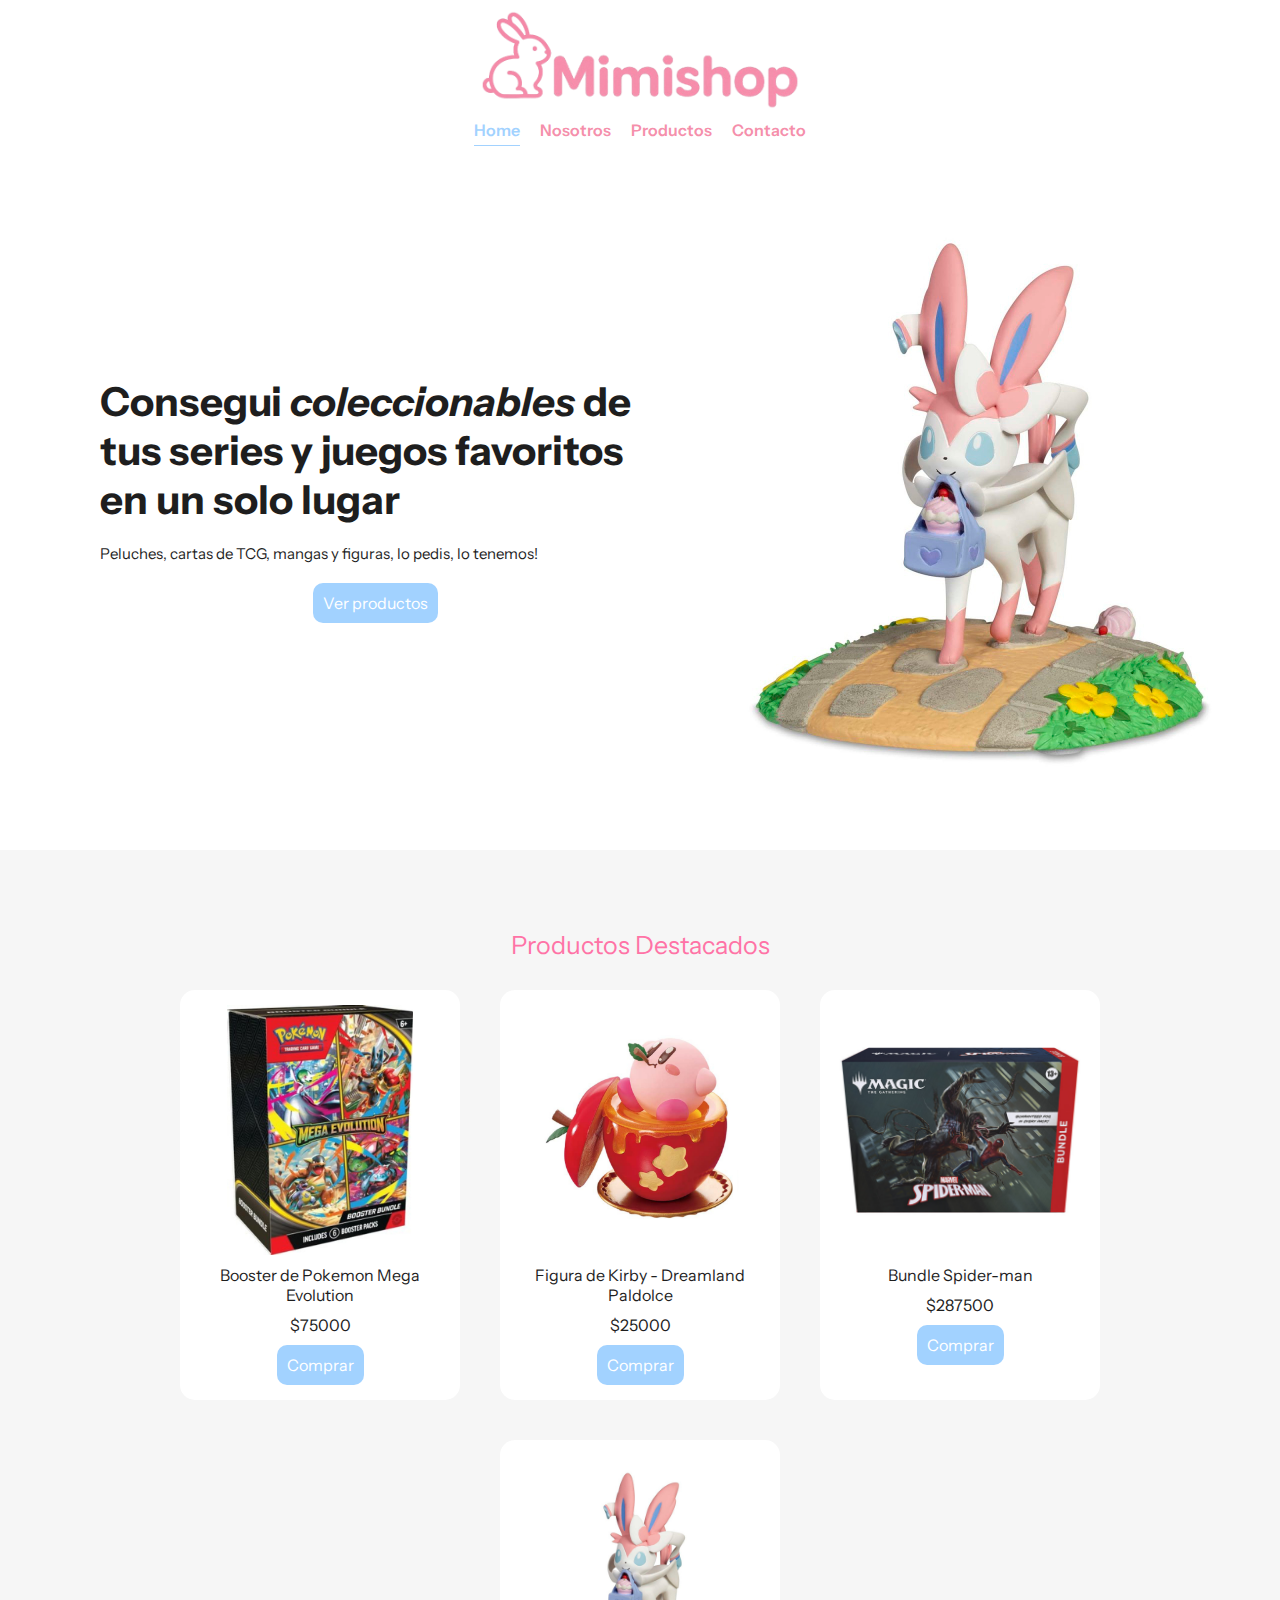
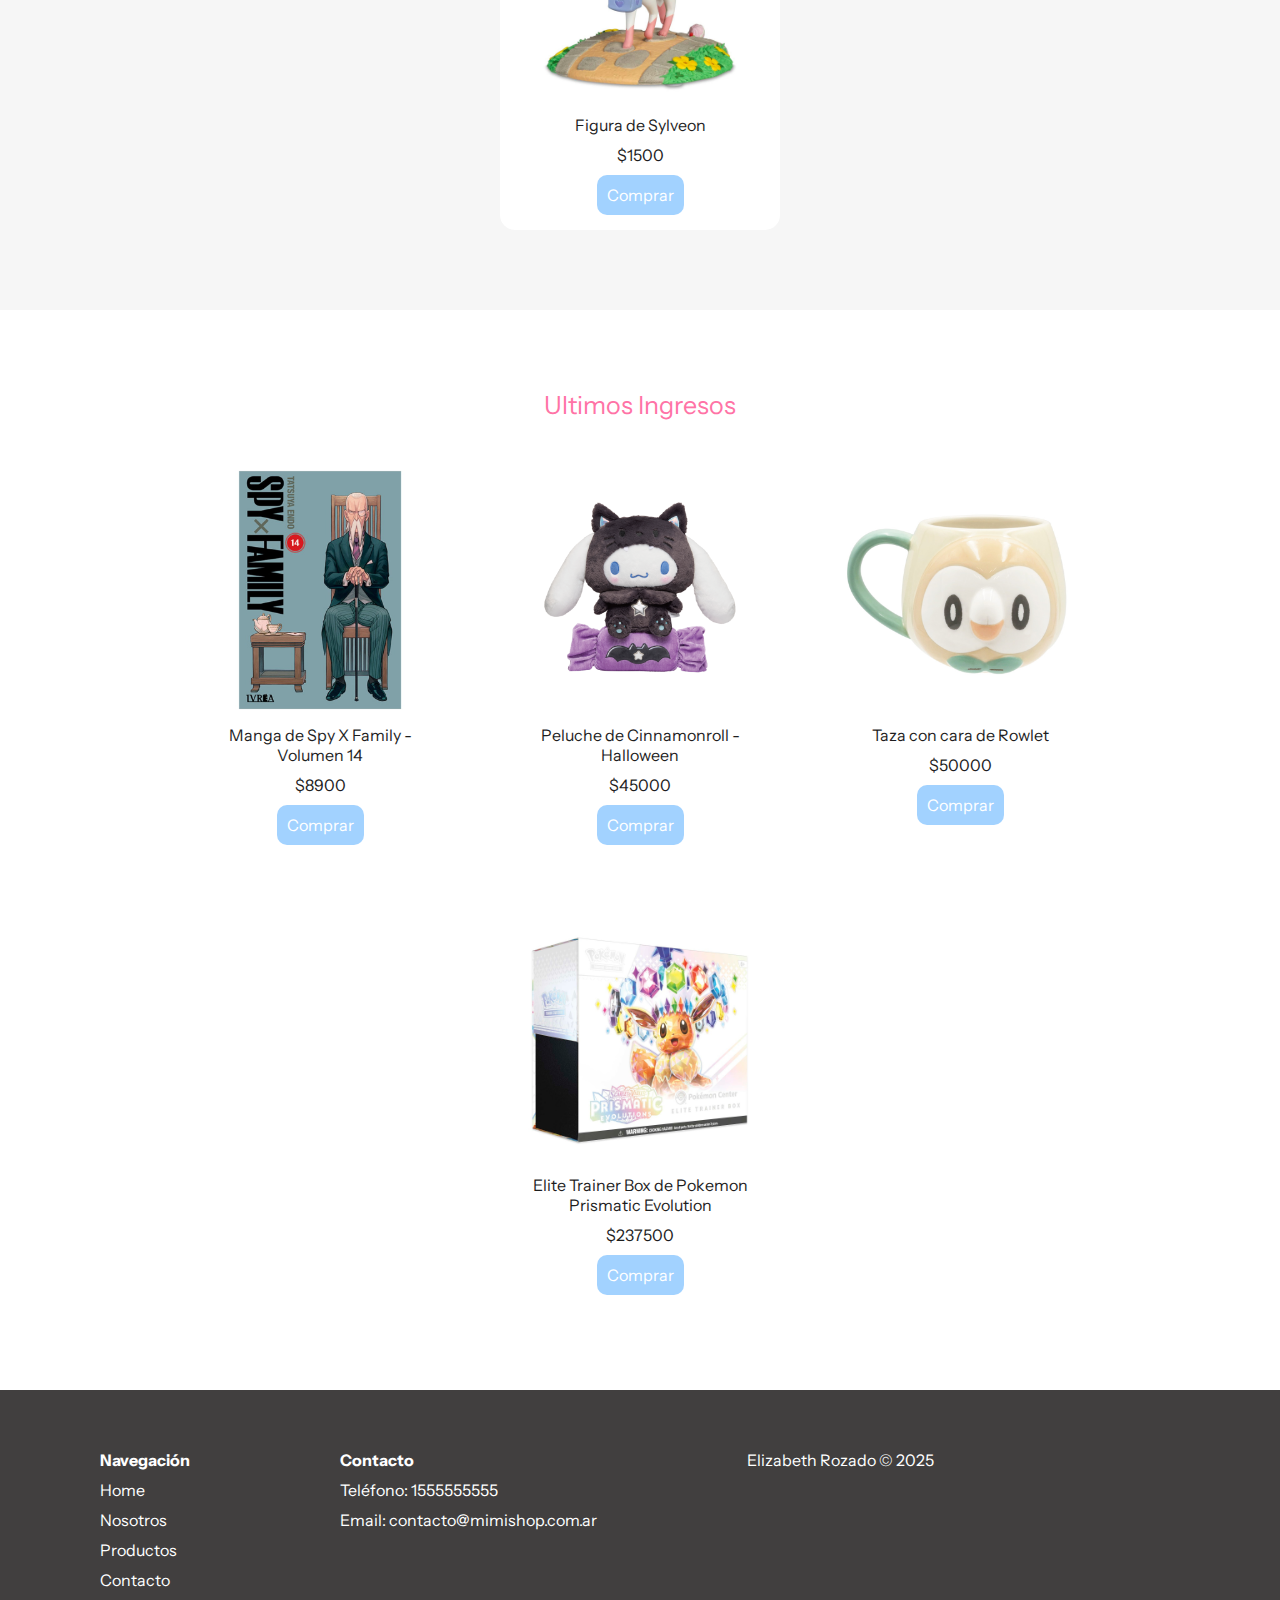
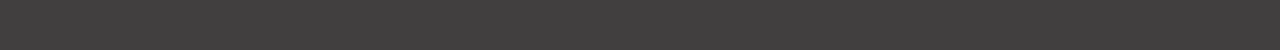
<file: index.html>
<!DOCTYPE html>
<html lang="en">
<head>
    <meta charset="UTF-8">
    <meta name="viewport" content="width=device-width, initial-scale=1.0">
    <title>Mimishop</title>

    <link rel="preconnect" href="https://fonts.googleapis.com">
    <link rel="preconnect" href="https://fonts.gstatic.com" crossorigin>
    <link href="https://fonts.googleapis.com/css2?family=Comfortaa:wght@300..700&family=Instrument+Sans:ital,wght@0,400..700;1,400..700&display=swap" rel="stylesheet">
    <link rel="stylesheet" href="css/style.css">
</head>
<body>
    <header class="header-sitio">    
        <img class="logo" src="img/Logo_Mimishop.png" alt="Logo de Mimishop">
        <nav class="nav-sitio">
            <ul>
                <li><a class="active" href="index.html">Home</a></li>
                <li><a href="nosotros.html">Nosotros</a></li>
                <li><a href="productos.html">Productos</a></li>
                <li><a href="contacto.html">Contacto</a></li>
            </ul>
        </nav>
    </header>

    <main class="index-main">
        <div class="texto-principal">
            <h1>Consegui <em>coleccionables</em> de tus series y juegos favoritos en un solo lugar</h1>
            <p>Peluches, cartas de TCG, mangas y figuras, lo pedis, lo tenemos!</p>
            <a class="boton" href="productos.html">Ver productos</a>
        </div>

        <img src="img/productos/Pokemon_Figura_Sylveon.jpg" alt="Figura de Sylveon">
    </main>

    <section class="section-cont section-grey">
        <h2>Productos Destacados</h2>
        <div>
            <div class="producto-card">
                <img src="img/productos/Pokemon_Booster_Mega-Evolution.jpg" alt="Booster de Pokemon Mega Evolution">
                <p>Booster de Pokemon Mega Evolution</p>
                <p>$75000</p>
                <a class="boton" href="#">Comprar</a>
            </div>

            <div class="producto-card">
                <img src="img/productos/Kirby_Figura_Kirby-dream-land-paldolce.jpg" alt="Figura de Kirby">
                <p>Figura de Kirby - Dreamland Paldolce</p>
                <p>$25000</p>
                <a class="boton" href="#">Comprar</a>
            </div>

            <div class="producto-card">
                <img src="img/productos/Magic_Bundle_Spider-man.png" alt="Bundle de cartas de Magic The Gatheric, tematicas de Spider-man">
                <p>Bundle Spider-man</p>
                <p>$287500</p>
                <a class="boton" href="#">Comprar</a>
            </div>
            
            <div class="producto-card">
                <img src="img/productos/Pokemon_Figura_Sylveon.jpg" alt="Figura de Sylveon">
                <p>Figura de Sylveon</p>
                <p>$1500</p>
                <a class="boton" href="#">Comprar</a>
            </div>
        </div>
    </section>

    <section class="section-cont">
        <h2>Ultimos Ingresos</h2>
        <div>
            <div class="producto-card">
                <img src="img/productos/SpyXFamily_Manga_14.jpg" alt="Manga de Spy X Family - Volumen 14">
                <p>Manga de Spy X Family - Volumen 14</p>
                <p>$8900</p>
                <a class="boton" href="#">Comprar</a>
            </div>

            <div class="producto-card">
                <img src="img/productos/Sanrio_Peluche_Cinnamonroll-Halloween.jpg" alt="Peluche de Cinnamonroll - Halloween">
                <p>Peluche de Cinnamonroll - Halloween</p>
                <p>$45000</p>
                <a class="boton" href="#">Comprar</a>
            </div>

            <div class="producto-card">
                <img src="img/productos/Pokemon_Varios_Taza-Rowlet.jpg" alt="Taza de Rowlet">
                <p>Taza con cara de Rowlet</p>
                <p>$50000</p>
                <a class="boton" href="#">Comprar</a>
            </div>
            
            <div class="producto-card">
                <img src="img/productos/Pokemon_ETB_Prismatic_Evolution.jpg" alt="ETB de Pokemon Prismatic Evolution">
                <p>Elite Trainer Box de Pokemon Prismatic Evolution</p>
                <p>$237500</p>
                <a class="boton" href="#">Comprar</a>
            </div>
        </div>
    </section>

    <footer>
        <div class="footer-links footer-flex">
            <p><strong>Navegación</strong></p>
            <a href="index.html">Home</a>
            <a href="nosotros.html">Nosotros</a>
            <a href="productos.html">Productos</a>
            <a href="contacto.html">Contacto</a>
        </div>

        <div class="footer-flex">
            <p><strong>Contacto</strong></p>
            <p>Teléfono: 1555555555</p>
            <p>Email: contacto@mimishop.com.ar</p>
        </div>

        <div>
            <p>Elizabeth Rozado &copy; 2025</p>
        </div>
    </footer>
</body>
</html>
</file>
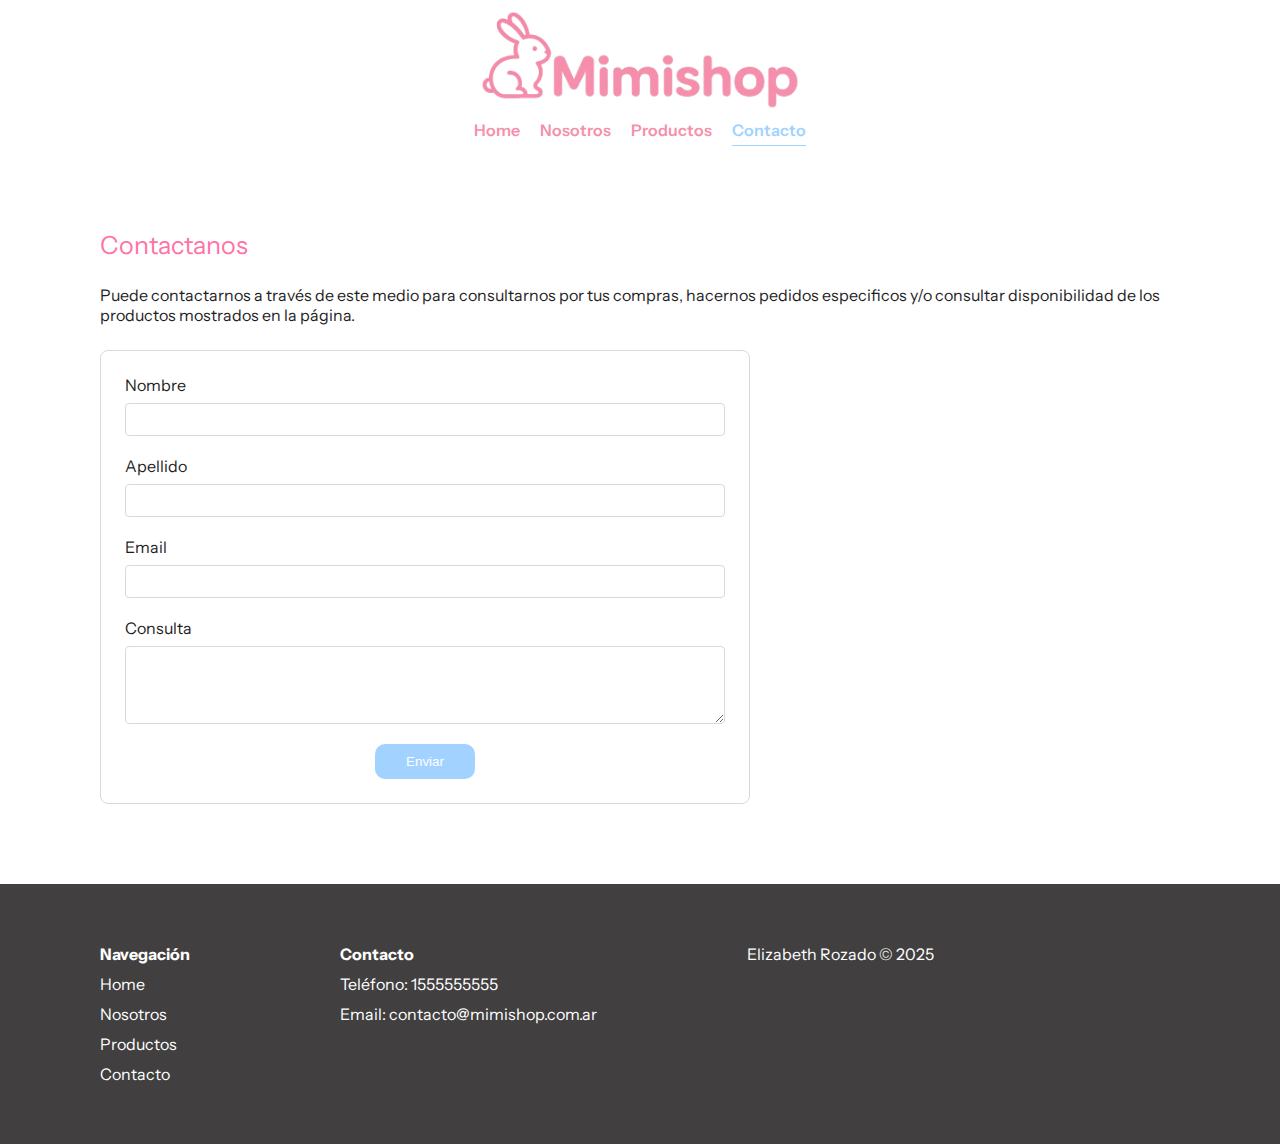
<file: contacto.html>
<!DOCTYPE html>
<html lang="en">
<head>
    <meta charset="UTF-8">
    <meta name="viewport" content="width=device-width, initial-scale=1.0">
    <title>Mimishop</title>

    <link rel="preconnect" href="https://fonts.googleapis.com">
    <link rel="preconnect" href="https://fonts.gstatic.com" crossorigin>
    <link href="https://fonts.googleapis.com/css2?family=Comfortaa:wght@300..700&family=Instrument+Sans:ital,wght@0,400..700;1,400..700&display=swap" rel="stylesheet">
    <link rel="stylesheet" href="css/style.css">
</head>
<body>
    <header class="header-sitio">    
        <img class="logo" src="img/Logo_Mimishop.png" alt="Logo de Mimishop">
        <nav class="nav-sitio">
            <ul>
                <li><a  href="index.html">Home</a></li>
                <li><a href="nosotros.html">Nosotros</a></li>
                <li><a href="productos.html">Productos</a></li>
                <li><a class="active" href="contacto.html">Contacto</a></li>
            </ul>
        </nav>
    </header>

    <main class="main-texto">
        <div>
            <h2>Contactanos</h2>
            <p>Puede contactarnos a través de este medio para consultarnos por tus compras, hacernos pedidos especificos y/o consultar disponibilidad de los productos mostrados en la página.</p>
            <form class="form-contacto" action="#" method="post">
                <div class="form-100">
                    <label for="nombre">Nombre</label>
                    <input type="text" id="nombre" name="nombre" required>
                </div>

                <div class="form-100">
                    <label for="apellido">Apellido</label>
                    <input type="text" id="apellido" name="apellido" required>
                </div>

                <div class="form-100">
                    <label for="email">Email</label>
                    <input type="email" id="email" name="email" required>
                </div>

                <div class="form-100">
                    <label for="consulta">Consulta</label>
                    <textarea id="consulta" name="consulta" rows="4" required></textarea>
                </div>

                <button type="submit" class="boton-enviar">Enviar</button>
            </form>
        </div>
    </main>

    
    <footer>
        <div class="footer-links footer-flex">
            <p><strong>Navegación</strong></p>
            <a href="index.html">Home</a>
            <a href="nosotros.html">Nosotros</a>
            <a href="productos.html">Productos</a>
            <a href="contacto.html">Contacto</a>
        </div>

        <div class="footer-flex">
            <p><strong>Contacto</strong></p>
            <p>Teléfono: 1555555555</p>
            <p>Email: contacto@mimishop.com.ar</p>
        </div>

        <div>
            <p>Elizabeth Rozado &copy; 2025</p>
        </div>
    </footer>
</body>
</html>
</file>
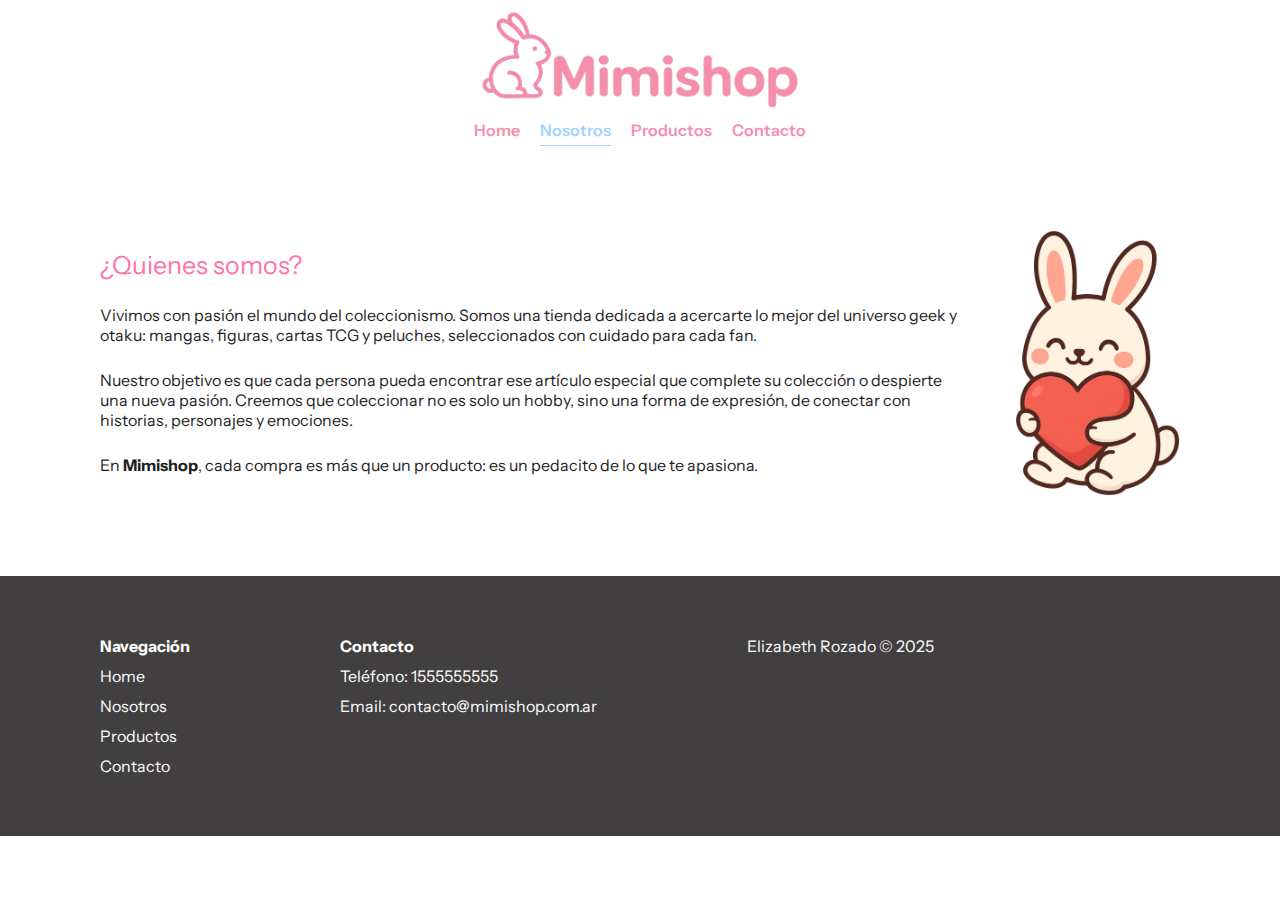
<file: nosotros.html>
<!DOCTYPE html>
<html lang="en">
<head>
    <meta charset="UTF-8">
    <meta name="viewport" content="width=device-width, initial-scale=1.0">
    <title>Mimishop</title>

    <link rel="preconnect" href="https://fonts.googleapis.com">
    <link rel="preconnect" href="https://fonts.gstatic.com" crossorigin>
    <link href="https://fonts.googleapis.com/css2?family=Comfortaa:wght@300..700&family=Instrument+Sans:ital,wght@0,400..700;1,400..700&display=swap" rel="stylesheet">
    <link rel="stylesheet" href="css/style.css">
</head>
<body>
    <header class="header-sitio">    
        <img class="logo" src="img/Logo_Mimishop.png" alt="Logo de Mimishop">
        <nav class="nav-sitio">
            <ul>
                <li><a  href="index.html">Home</a></li>
                <li><a class="active" href="nosotros.html">Nosotros</a></li>
                <li><a href="productos.html">Productos</a></li>
                <li><a href="contacto.html">Contacto</a></li>
            </ul>
        </nav>
    </header>

    <main class="main-texto">
        <div>
            <h2>¿Quienes somos?</h2>
            <p>Vivimos con pasión el mundo del coleccionismo. Somos una tienda dedicada a acercarte lo mejor del universo geek y otaku: mangas, figuras, cartas TCG y peluches, seleccionados con cuidado para cada fan.</p>
            <p>Nuestro objetivo es que cada persona pueda encontrar ese artículo especial que complete su colección o despierte una nueva pasión. Creemos que coleccionar no es solo un hobby, sino una forma de expresión, de conectar con historias, personajes y emociones.</p>
            <p>En <strong>Mimishop</strong>, cada compra es más que un producto: es un pedacito de lo que te apasiona.</p>
        </div>
        <img src="img/mimishop_love.png" alt="Imagen de nosotros">
    </main>

        <footer>
        <div class="footer-links footer-flex">
            <p><strong>Navegación</strong></p>
            <a href="index.html">Home</a>
            <a href="nosotros.html">Nosotros</a>
            <a href="productos.html">Productos</a>
            <a href="contacto.html">Contacto</a>
        </div>

        <div class="footer-flex">
            <p><strong>Contacto</strong></p>
            <p>Teléfono: 1555555555</p>
            <p>Email: contacto@mimishop.com.ar</p>
        </div>

        <div>
            <p>Elizabeth Rozado &copy; 2025</p>
        </div>
    </footer>
</body>
</html>
</file>
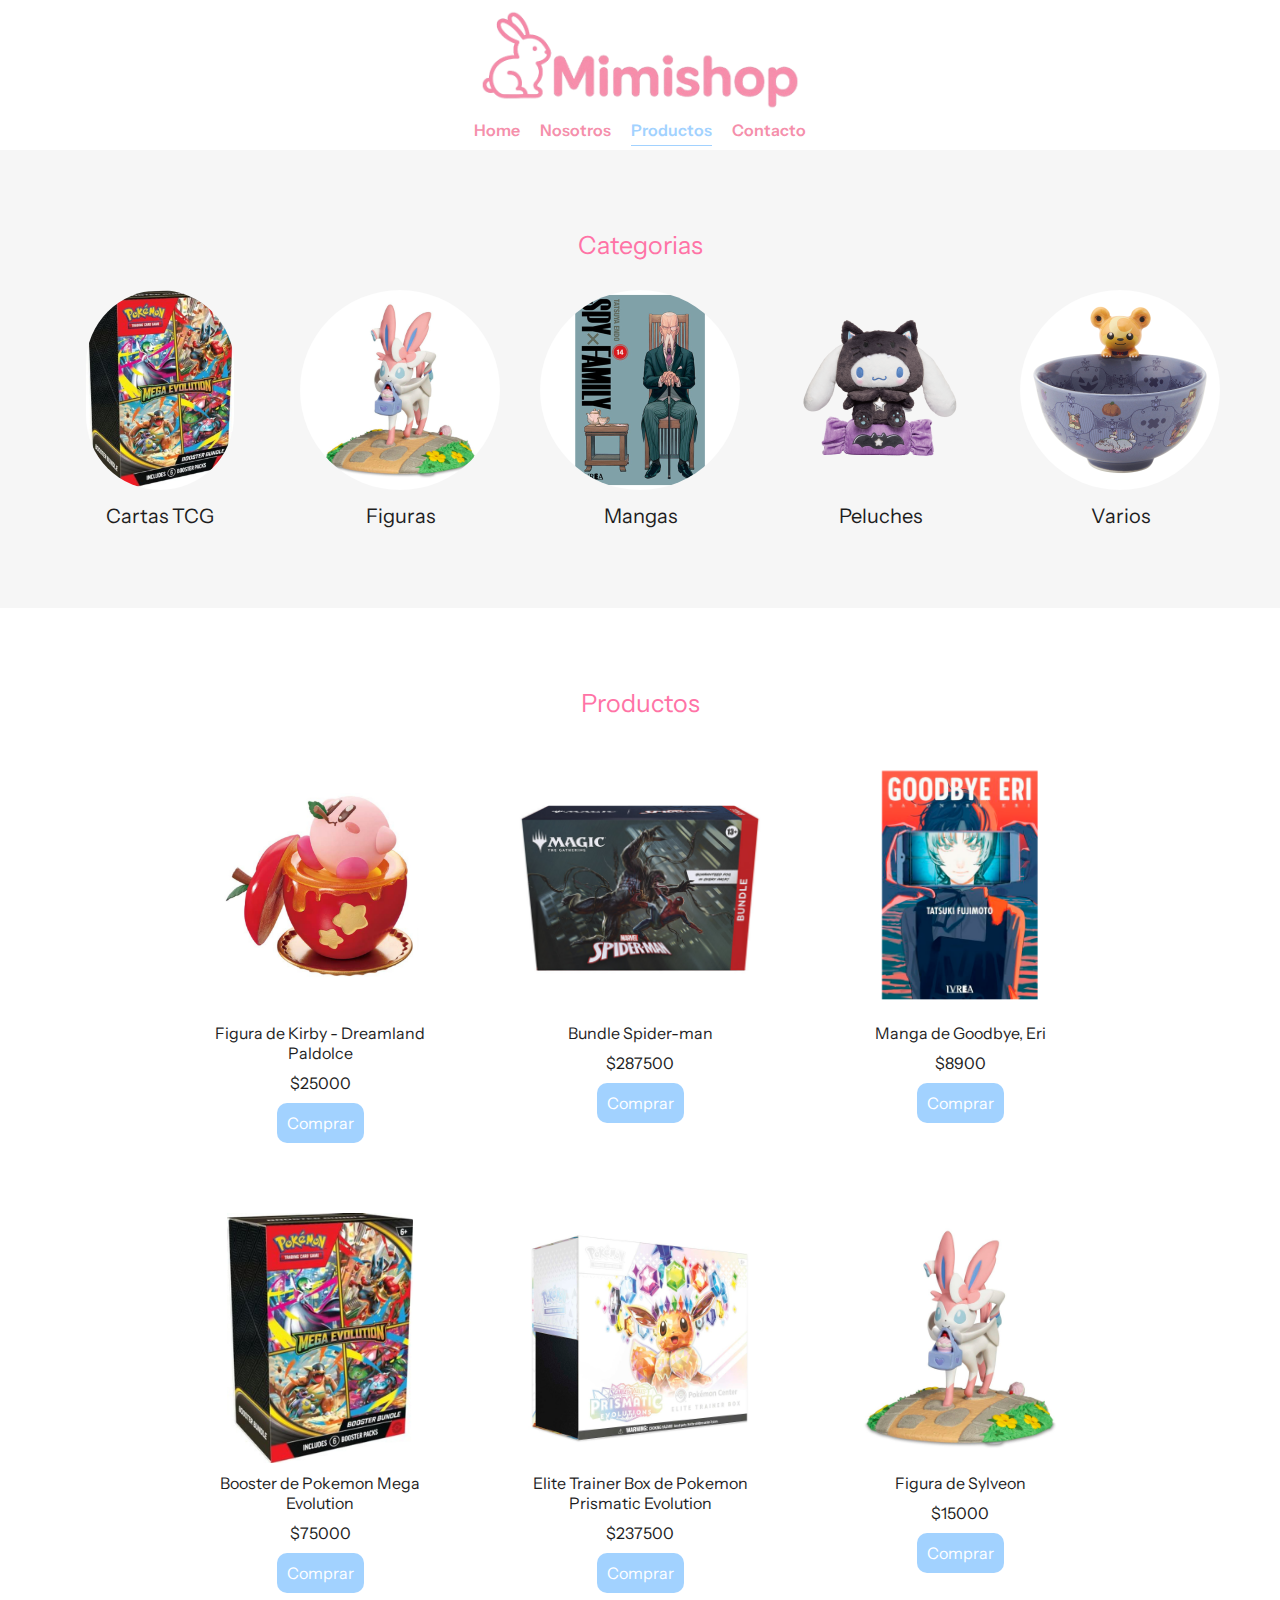
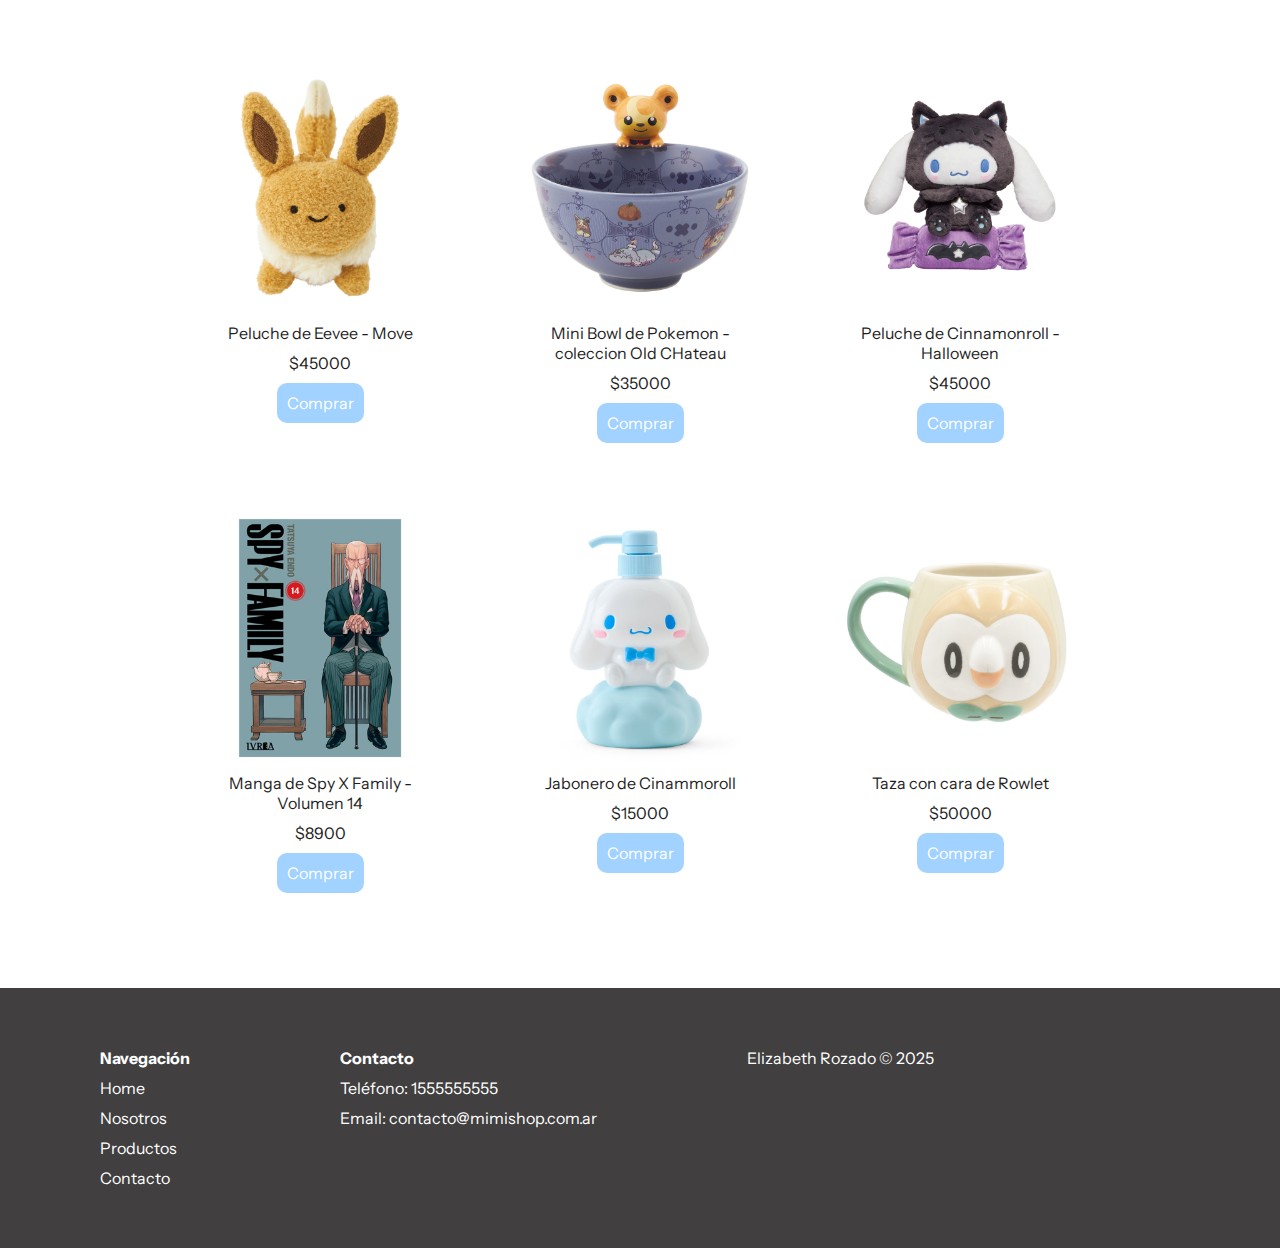
<file: productos.html>
<!DOCTYPE html>
<html lang="en">
<head>
    <meta charset="UTF-8">
    <meta name="viewport" content="width=device-width, initial-scale=1.0">
    <title>Mimishop</title>

    <link rel="preconnect" href="https://fonts.googleapis.com">
    <link rel="preconnect" href="https://fonts.gstatic.com" crossorigin>
    <link href="https://fonts.googleapis.com/css2?family=Comfortaa:wght@300..700&family=Instrument+Sans:ital,wght@0,400..700;1,400..700&display=swap" rel="stylesheet">
    <link rel="stylesheet" href="css/style.css">
</head>
<body>
    <header class="header-sitio">    
        <img class="logo" src="img/Logo_Mimishop.png" alt="Logo de Mimishop">
        <nav class="nav-sitio">
            <ul>
                <li><a  href="index.html">Home</a></li>
                <li><a href="nosotros.html">Nosotros</a></li>
                <li><a class="active" href="productos.html">Productos</a></li>
                <li><a href="contacto.html">Contacto</a></li>
            </ul>
        </nav>
    </header>

    <section class="section-cont section-grey">
        <h2>Categorias</h2>
        <div>
            <div class="categoria-boton">
                <a href="#">
                    <img src="img/productos/Pokemon_Booster_Mega-Evolution.jpg" alt="Cartas TCG"></a>
                    <p>Cartas TCG</p>
                </a>
            </div>

            <div class="categoria-boton">
                <a href="#">
                    <img src="img/productos/Pokemon_Figura_Sylveon.jpg" alt="Figura de Sylveon"></a>
                    <p>Figuras</p>
                </a>
            </div>

            <div class="categoria-boton">
                <a href="#">
                    <img src="img/productos/SpyXFamily_Manga_14.jpg" alt="Manga de Spy X Family"></a>
                    <p>Mangas</p>
                </a>
            </div>
            
            <div class="categoria-boton">
                <a href="#">
                    <img src="img/productos/Sanrio_Peluche_Cinnamonroll-Halloween.jpg" alt="Peluche de Cinnamonroll"></a>
                    <p>Peluches</p>
                </a>
            </div>

            <div class="categoria-boton">
                <a href="#">
                    <img src="img/productos/Pokemon_Varios_Mini-bowl-Old-Chateau.jpg" alt="Varios productos de Pokemon"></a>
                    <p>Varios</p>
                </a>
            </div>
        </div>
    </section>

    <section class="section-cont">
        <h2>Productos</h2>
        <div>
            <div class="producto-card">
                <img src="img/productos/Kirby_Figura_Kirby-dream-land-paldolce.jpg" alt="Figura de Kirby">
                <p>Figura de Kirby - Dreamland Paldolce</p>
                <p>$25000</p>
                <a class="boton" href="#">Comprar</a>
            </div>

            <div class="producto-card">
                <img src="img/productos/Magic_Bundle_Spider-man.png" alt="Bundle de cartas de Magic The Gatheric, tematicas de Spider-man">
                <p>Bundle Spider-man</p>
                <p>$287500</p>
                <a class="boton" href="#">Comprar</a>
            </div>

            <div class="producto-card">
                <img src="img/productos/Oneshot_Manga_Goodbye-Eri.png" alt="Manga de Goodbye, Eri">
                <p>Manga de Goodbye, Eri</p>
                <p>$8900</p>
                <a class="boton" href="#">Comprar</a>
            </div>
            
            <div class="producto-card">
                <img src="img/productos/Pokemon_Booster_Mega-Evolution.jpg" alt="Booster de Pokemon Mega Evolution">
                <p>Booster de Pokemon Mega Evolution</p>
                <p>$75000</p>
                <a class="boton" href="#">Comprar</a>
            </div>

            <div class="producto-card">
                <img src="img/productos/Pokemon_ETB_Prismatic_Evolution.jpg" alt="ETB de Pokemon Prismatic Evolution">
                <p>Elite Trainer Box de Pokemon Prismatic Evolution</p>
                <p>$237500</p>
                <a class="boton" href="#">Comprar</a>
            </div>

            <div class="producto-card">
                <img src="img/productos/Pokemon_Figura_Sylveon.jpg" alt="Figura de Sylveon">
                <p>Figura de Sylveon</p>
                <p>$15000</p>
                <a class="boton" href="#">Comprar</a>
            </div>

            <div class="producto-card">
                <img src="img/productos/Pokemon_Peluche_Eevee-Move.jpg" alt="Peluche de Eevee">
                <p>Peluche de Eevee - Move</p>
                <p>$45000</p>
                <a class="boton" href="#">Comprar</a>
            </div>

            <div class="producto-card">
                <img src="img/productos/Pokemon_Varios_Mini-bowl-Old-Chateau.jpg" alt="Mini Bowl de Pokemon">
                <p>Mini Bowl de Pokemon - coleccion Old CHateau</p>
                <p>$35000</p>
                <a class="boton" href="#">Comprar</a>
            </div>

            <div class="producto-card">
                <img src="img/productos/Sanrio_Peluche_Cinnamonroll-Halloween.jpg" alt="Peluche de Cinnamonroll - Halloween">
                <p>Peluche de Cinnamonroll - Halloween</p>
                <p>$45000</p>
                <a class="boton" href="#">Comprar</a>
            </div>

            <div class="producto-card">
                <img src="img/productos/SpyXFamily_Manga_14.jpg" alt="Manga de Spy X Family - Volumen 14">
                <p>Manga de Spy X Family - Volumen 14</p>
                <p>$8900</p>
                <a class="boton" href="#">Comprar</a>
            </div>

            <div class="producto-card">
                <img src="img/productos/Sanrio_Varios_Cinammoroll_Jabonero.jpg" alt="Jabonero de Cinammoroll">
                <p>Jabonero de Cinammoroll</p>
                <p>$15000</p>
                <a class="boton" href="#">Comprar</a>
            </div>

            <div class="producto-card">
                <img src="img/productos/Pokemon_Varios_Taza-Rowlet.jpg" alt="Taza de Rowlet">
                <p>Taza con cara de Rowlet</p>
                <p>$50000</p>
                <a class="boton" href="#">Comprar</a>
            </div>
        </div>
    </section>

    <footer>
        <div class="footer-links footer-flex">
            <p><strong>Navegación</strong></p>
            <a href="index.html">Home</a>
            <a href="nosotros.html">Nosotros</a>
            <a href="productos.html">Productos</a>
            <a href="contacto.html">Contacto</a>
        </div>

        <div class="footer-flex">
            <p><strong>Contacto</strong></p>
            <p>Teléfono: 1555555555</p>
            <p>Email: contacto@mimishop.com.ar</p>
        </div>

        <div>
            <p>Elizabeth Rozado &copy; 2025</p>
        </div>
    </footer>
</body>
</html>
</file>
<file: css/style.css>
:root{
    --font-primary: 'Instrument Sans', sans-serif;
    --font-secondary: 'Comfortaa', cursive;
    --color-fondo: #fff;
    --color-navlinks: #F58FAB;
    --color-botones_acentos: #A2D2FF;
    --color-botones_hover: #80b9ee;
    --color-texto: #1E1E1E;
    --color-titulos: #FF73A6;
    --color-footer: #413f3F;
    --color-fondo-seccion: #f6f6f6;
    --color-bordes: #D9D9D9;
}

*{ margin: 0; padding: 0; }

body{
    font-family: var(--font-primary);
    background-color: var(--color-fondo);
    color: var(--color-texto);
}

h2{ color: var(--color-titulos); font-size: 25px; font-weight: 200;}

.header-sitio{
    display: flex;
    align-items: center;
    flex-direction: column;
    padding: 10px;
    gap: 10px;
}

.logo{ height: 100px; }

.nav-sitio ul{
    display: flex;
    flex-direction: row;
    gap: 20px;
    list-style: none;
}

.nav-sitio li a{
    text-decoration: none;
    color: var(--color-navlinks);
    font-weight: 600;
}

.nav-sitio li a:hover{
    color: var(--color-botones_acentos);
}

.active{
    color: var(--color-botones_acentos) !important;
    padding: 5px 0px;
    border-bottom: 1px solid var(--color-botones_acentos);
}

footer{
    background-color: var(--color-footer);
    padding: 60px 100px;
    display: flex;
    flex-direction: row;
    gap: 150px;
    color: var(--color-fondo);
}

.footer-flex{
    display: flex;
    flex-direction: column;
    gap: 10px;
}

.footer-links a{ color: var(--color-fondo); text-decoration: none; }

.index-main{
    height: 700px;
    display: flex;
    flex-direction: row;
    gap: 30px;
    justify-content: center;
}

.boton{
    background-color: var(--color-botones_acentos);
    padding: 10px;
    border-radius: 10px;
    text-decoration: none;
    color: var(--color-fondo);
    align-self: center;
}

.boton:hover{
    background-color: var(--color-botones_hover);
}  

.texto-principal{
    display: flex;
    flex-direction: column;
    justify-content: center;
    padding-left: 100px;
    gap: 20px;
    max-width: 550px;
}

.texto-principal h1{ font-size: 40px; }

.texto-principal p{ font-size: 15px; }

.index-main img{ max-width: 600px; height: auto; align-self: center; }

.section-cont{ 
    padding: 80px 60px;
    display: flex;
    flex-direction: column;
    text-align: center; 
    gap: 30px;
}

.section-cont>div{
    display: flex;
    flex-direction: row;
    gap: 40px;
    justify-content: center;
    flex-wrap: wrap;
}

.section-grey{ background-color: var(--color-fondo-seccion); }

.producto-card{
    width: 250px;
    display: flex;  
    flex-direction: column;
    gap: 10px;
    align-items: center;
    background-color: var(--color-fondo);
    padding: 15px;
    border-radius: 15px;
}

.producto-card img{ height: 250px; width: auto; object-fit: contain; }

.producto-card p{ width: 100%; }

.categoria-boton{
    width: 200px;
    display: flex;  
    flex-direction: column;
    gap: 10px;
    align-items: center;
}

.categoria-boton img{ height: 200px; width: auto; object-fit: contain; border-radius: 150px;}
.categoria-boton p{font-size: 20px;}

.main-texto{
    padding: 80px 100px;
    display: flex;
    flex-direction: row;
    gap: 50px;
}

.main-texto div{ display: flex; flex-direction: column; gap: 25px; justify-content: center;}

.main-texto img{ width: 165px;}

.form-contacto{
    max-width: 600px;
    display: flex;
    flex-wrap: wrap;
    gap: 8px;
    border: 1px solid var(--color-bordes);
    padding: 24px;
    border-radius: 8px;
    justify-content: center;
}

.form-contacto div{
    display: flex;
    flex-direction: column;
    gap: 8px;
    margin-bottom: 12px;
}

.form-100{ width: 100%; }

.form-100 input, .form-100 textarea{
    padding: 8px;
    border: 1px solid var(--color-bordes);
    border-radius: 4px;
}

.boton-enviar{
    background-color: var(--color-botones_acentos);
    padding: 10px;
    border-radius: 10px;
    text-decoration: none;
    color: var(--color-fondo);
    border: none;
    cursor: pointer;
    width: 100px;
    align-self: flex-end;
}

.boton-enviar:hover{
    background-color: var(--color-botones_hover);
}

@media screen and (max-width: 768px) {
    .index-main{
        flex-direction: row;
        height: auto;
        padding: 20px;
    }

    h2{ font-size: 20px; }

    .texto-principal h1{ font-size: 30px; }

    .texto-principal p{ font-size: 14px; }

    .index-main img{ height: 300px; }

    .texto-principal{
        padding-left: 0px;
        align-items: center;
        text-align: center;
    }

    .section-cont{ padding: 40px 60px; }

    .categoria-boton{ height: 150px; }
    .categoria-boton img{ height: 150px; width: auto; object-fit: contain; border-radius: 150px;}
    .categoria-boton p{font-size: 15px;}

    .main-texto{
        flex-direction: column;
        padding: 30px;
        text-align: center;
        align-items: center;
    }

    footer{ gap: 60px;}

    .form-contacto{ width: 80%; align-self: center;}
    .form-100{ text-align: left; }
}

@media screen and (max-width: 480px) {
    .logo{ height: 65px; }
    
    .nav-sitio ul{ flex-direction: column; gap: 10px; }

    .nav-sitio li a{ font-size: 14px; } 
    
    .index-main{ flex-direction: column; height: auto; padding: 40px 20px;}
    
    .index-main img{ height: 250px; }

    h1{ font-size: 25px; }

    .boton{ font-size: 14px; }
    
    footer{ 
        padding: 30px; 
        gap: 30px; 
        flex-wrap: wrap; 
        flex-direction: column; 
        justify-content: center;
        font-size: 12px;
        text-align: center;
    }
}
</file>
